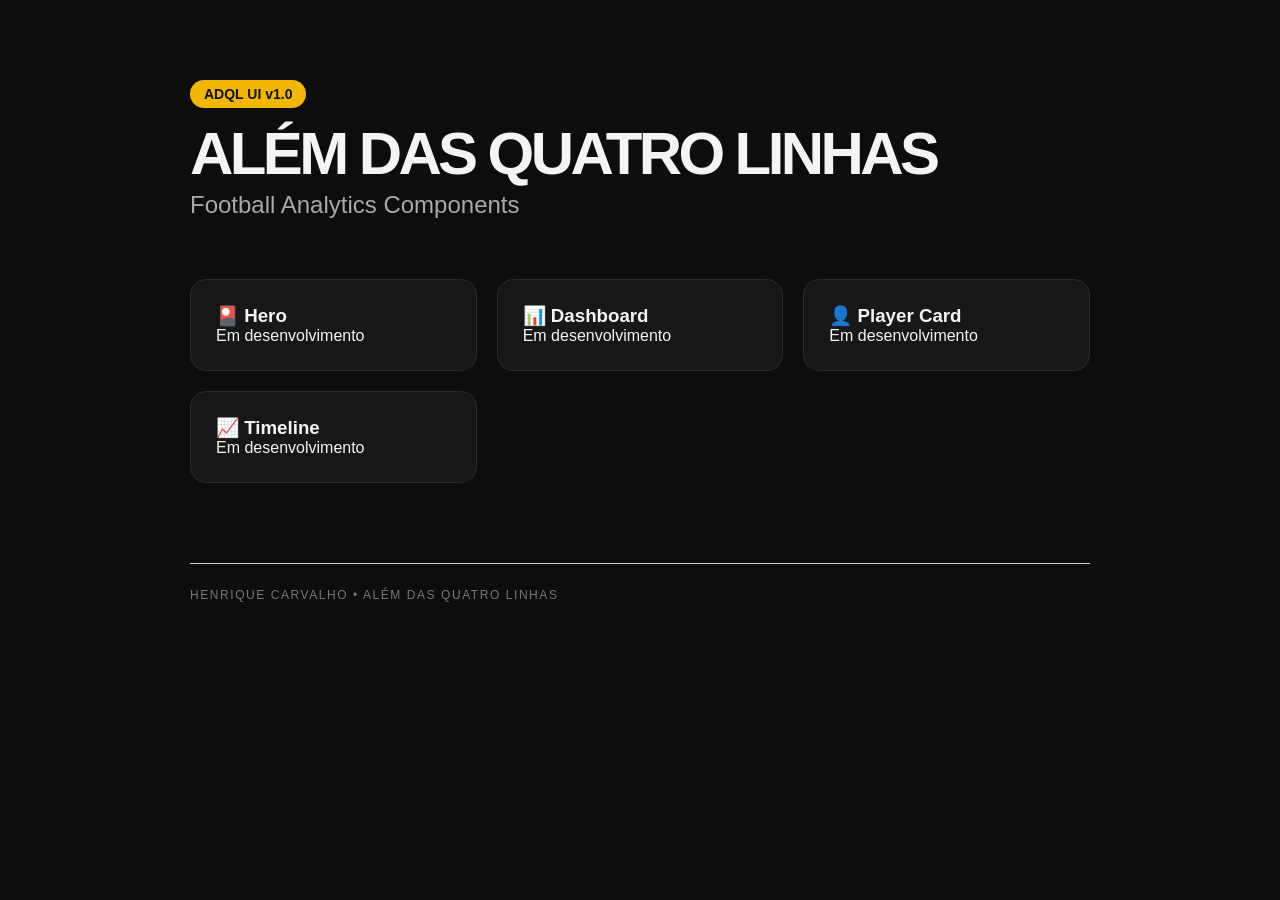
<file: index.html>
<!DOCTYPE html>
<html lang="pt-BR">

<head>

<meta charset="UTF-8">
<meta name="viewport" content="width=device-width, initial-scale=1.0">

<title>ADQL UI</title>

<link rel="stylesheet" href="css/style.css">

<style>

body{

    background:#0D0D0D;
    color:#F4F4F4;

    font-family:Arial, Helvetica, sans-serif;

    margin:0;
    padding:80px;

}

.container{

    max-width:900px;
    margin:auto;

}

.badge{

    display:inline-block;

    background:#F2B705;

    color:#111;

    padding:6px 14px;

    border-radius:30px;

    font-weight:bold;

    font-size:14px;

}

h1{

    font-size:60px;
    margin:20px 0 10px;

}

h2{

    color:#A8A8A8;
    font-weight:400;

}

.cards{

    display:grid;

    grid-template-columns:repeat(auto-fit,minmax(220px,1fr));

    gap:20px;

    margin-top:60px;

}

.card{

    background:#171717;

    border:1px solid #2A2A2A;

    border-radius:16px;

    padding:25px;

}

.card h3{

    margin-top:0;

}

.footer{

    margin-top:80px;

    color:#777;

}

</style>

</head>

<body>

<div class="container">

<span class="badge">

ADQL UI v1.0

</span>

<h1>

Além das quatro linhas

</h1>

<h2>

Football Analytics Components

</h2>

<div class="cards">

<div class="card">

<h3>🎴 Hero</h3>

<p>Em desenvolvimento</p>

</div>

<div class="card">

<h3>📊 Dashboard</h3>

<p>Em desenvolvimento</p>

</div>

<div class="card">

<h3>👤 Player Card</h3>

<p>Em desenvolvimento</p>

</div>

<div class="card">

<h3>📈 Timeline</h3>

<p>Em desenvolvimento</p>

</div>

</div>

<div class="footer">

Henrique Carvalho • Além das quatro linhas

</div>

</div>

</body>

</html>
</file>
<file: css/style.css>
:root {
  --bg: #f7f4ed;
  --paper: #fffaf0;
  --navy: #071f3d;
  --gold: #c58b12;
  --muted: #667080;
  --line: #d8d1c4;
  --soft: #e9e2d5;
}

* {
  box-sizing: border-box;
  margin: 0;
  padding: 0;
}

body {
  background: var(--bg);
  color: var(--navy);
  font-family: Arial, Helvetica, sans-serif;
}

.adql-canvas {
  min-height: 100vh;
  display: flex;
  justify-content: center;
  padding: 32px;
}

.adql-sheet {
  position: relative;
  width: min(1080px, 100%);
  min-height: 1350px;
  padding: 72px 78px;
  overflow: hidden;
  background:
    radial-gradient(circle at 88% 8%, rgba(197, 139, 18, .12), transparent 24%),
    linear-gradient(180deg, #fffaf0 0%, #f7f4ed 100%);
  border: 1px solid var(--line);
}

.adql-dots {
  position: absolute;
  width: 130px;
  height: 130px;
  opacity: .26;
  background-image: radial-gradient(var(--navy) 1px, transparent 1px);
  background-size: 13px 13px;
}

.dots-a {
  top: 105px;
  left: 34px;
}

.dots-b {
  right: 58px;
  bottom: 150px;
}

.adql-line {
  position: absolute;
  width: 220px;
  height: 220px;
  right: 70px;
  top: 90px;
  opacity: .16;
  border: 1px solid var(--gold);
  border-radius: 50%;
}

.kicker {
  color: var(--gold);
  font-size: 13px;
  font-weight: 900;
  letter-spacing: .32em;
  text-transform: uppercase;
  margin-bottom: 18px;
}

.title-area {
  position: relative;
  z-index: 2;
  display: flex;
  justify-content: space-between;
  gap: 40px;
  padding-bottom: 34px;
  border-bottom: 2px solid var(--navy);
}

h1 {
  max-width: 760px;
  font-size: clamp(58px, 8vw, 112px);
  line-height: .88;
  letter-spacing: -.06em;
  text-transform: uppercase;
}

#matchSubtitle {
  margin-top: 18px;
  color: var(--muted);
  font-size: 17px;
  letter-spacing: .05em;
}

.version {
  text-align: right;
  color: var(--muted);
  font-size: 11px;
  letter-spacing: .22em;
  text-transform: uppercase;
}

.version strong {
  display: block;
  color: var(--gold);
  font-size: 30px;
  letter-spacing: 0;
  margin-top: 8px;
}

.teams {
  display: flex;
  justify-content: space-between;
  margin-top: 34px;
  padding-bottom: 20px;
  border-bottom: 1px solid var(--line);
  color: var(--gold);
  font-size: 13px;
  font-weight: 900;
  letter-spacing: .28em;
  text-transform: uppercase;
}

.metrics {
  position: relative;
  z-index: 2;
}

.metric {
  padding: 38px 0;
  border-bottom: 1px solid var(--line);
}

.metric-name {
  color: var(--muted);
  font-size: 13px;
  font-weight: 900;
  letter-spacing: .24em;
  text-transform: uppercase;
  margin-bottom: 18px;
}

.metric-values {
  display: grid;
  grid-template-columns: 160px 1fr 160px;
  gap: 32px;
  align-items: center;
}

.value {
  font-size: 48px;
  font-weight: 900;
  letter-spacing: -.06em;
  color: var(--navy);
}

.value.away {
  text-align: right;
}

.metric-visual {
  display: flex;
  flex-direction: column;
  gap: 10px;
}

.compare-line {
  position: relative;
  height: 3px;
  background: var(--line);
}

.compare-fill {
  position: absolute;
  left: 0;
  top: -5px;
  height: 13px;
  background: var(--gold);
  width: 50%;
}

.compare-node {
  position: absolute;
  top: -8px;
  width: 19px;
  height: 19px;
  border: 2px solid var(--navy);
  border-radius: 50%;
  background: var(--paper);
  transform: translateX(-50%);
}

.metric-note {
  text-align: center;
  color: var(--muted);
  font-size: 11px;
  letter-spacing: .15em;
  text-transform: uppercase;
}

.footer {
  display: flex;
  justify-content: space-between;
  gap: 24px;
  margin-top: 48px;
  padding-top: 24px;
  border-top: 1px solid var(--line);
  color: var(--muted);
  font-size: 12px;
  letter-spacing: .13em;
  text-transform: uppercase;
}

@media (max-width: 760px) {
  .adql-canvas {
    padding: 18px;
  }

  .adql-sheet {
    min-height: auto;
    padding: 34px 28px;
  }

  .title-area,
  .footer {
    flex-direction: column;
  }

  .version {
    text-align: left;
  }

  .metric-values {
    grid-template-columns: 82px 1fr 82px;
    gap: 16px;
  }

  .value {
    font-size: 30px;
  }

  .teams {
    font-size: 10px;
  }
}
</file>
